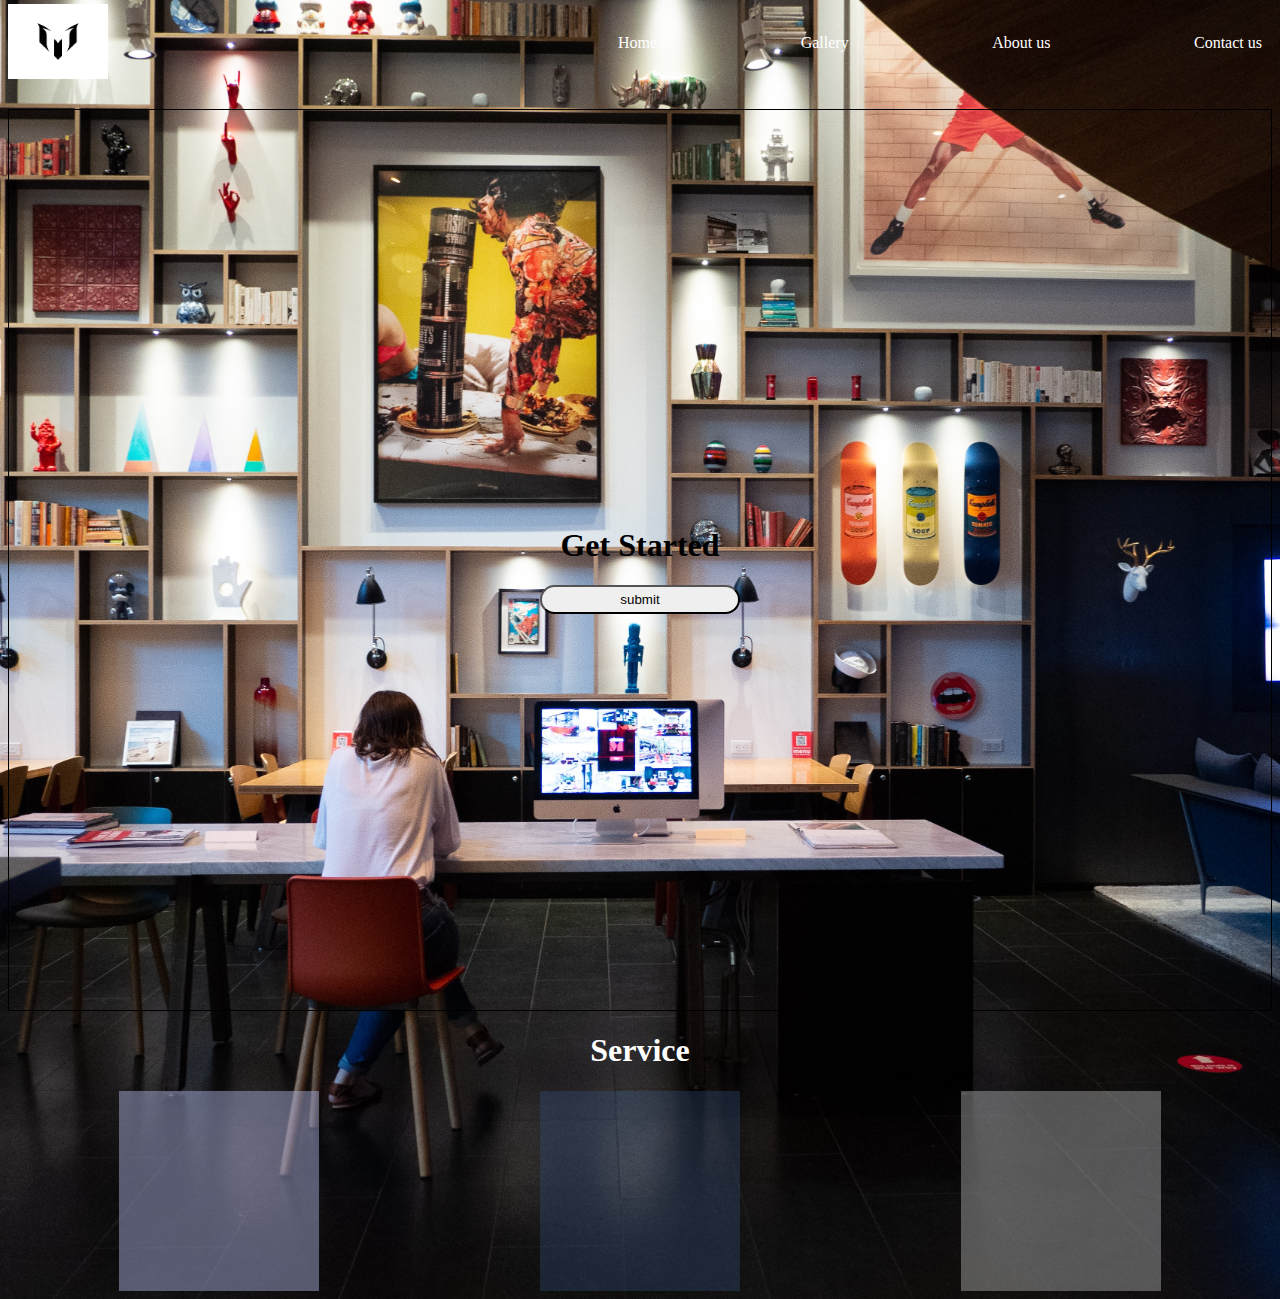
<file: public/about.html>
<!DOCTYPE html>
<html lang="en">
<head>
    <meta charset="UTF-8">
    <meta http-equiv="X-UA-Compatible" content="IE=edge">
    <meta name="viewport" content="width=device-width, initial-scale=1.0">
    <title>Contact Us</title>
    <link rel="stylesheet" href="../style.css">
</head>
<body>
    <nav>
        <div class="logo"><h1><img  style="width: 100px; margin-top:-25px;" src="../assests/download.png" alt=""></h1></div>
        <ul>
            <li>Home</li>
            <li>Gallery</li>
            <li>About us</li>
            <li>Contact us</li>
        </ul>
    </nav>

<div class="parent">
    <div class="div1">
        <h1>Get Started</h1>
        <input type="button" value="submit">
    </div>
</div>
<div class="hello"><h1>Service</h1></div>
<div class="parent2">
    <div class="box1"></div>
    <div class="box2"></div>
    <div class="box3"><p></p></div>
   

</div>


    
</body>
</html>
</file>
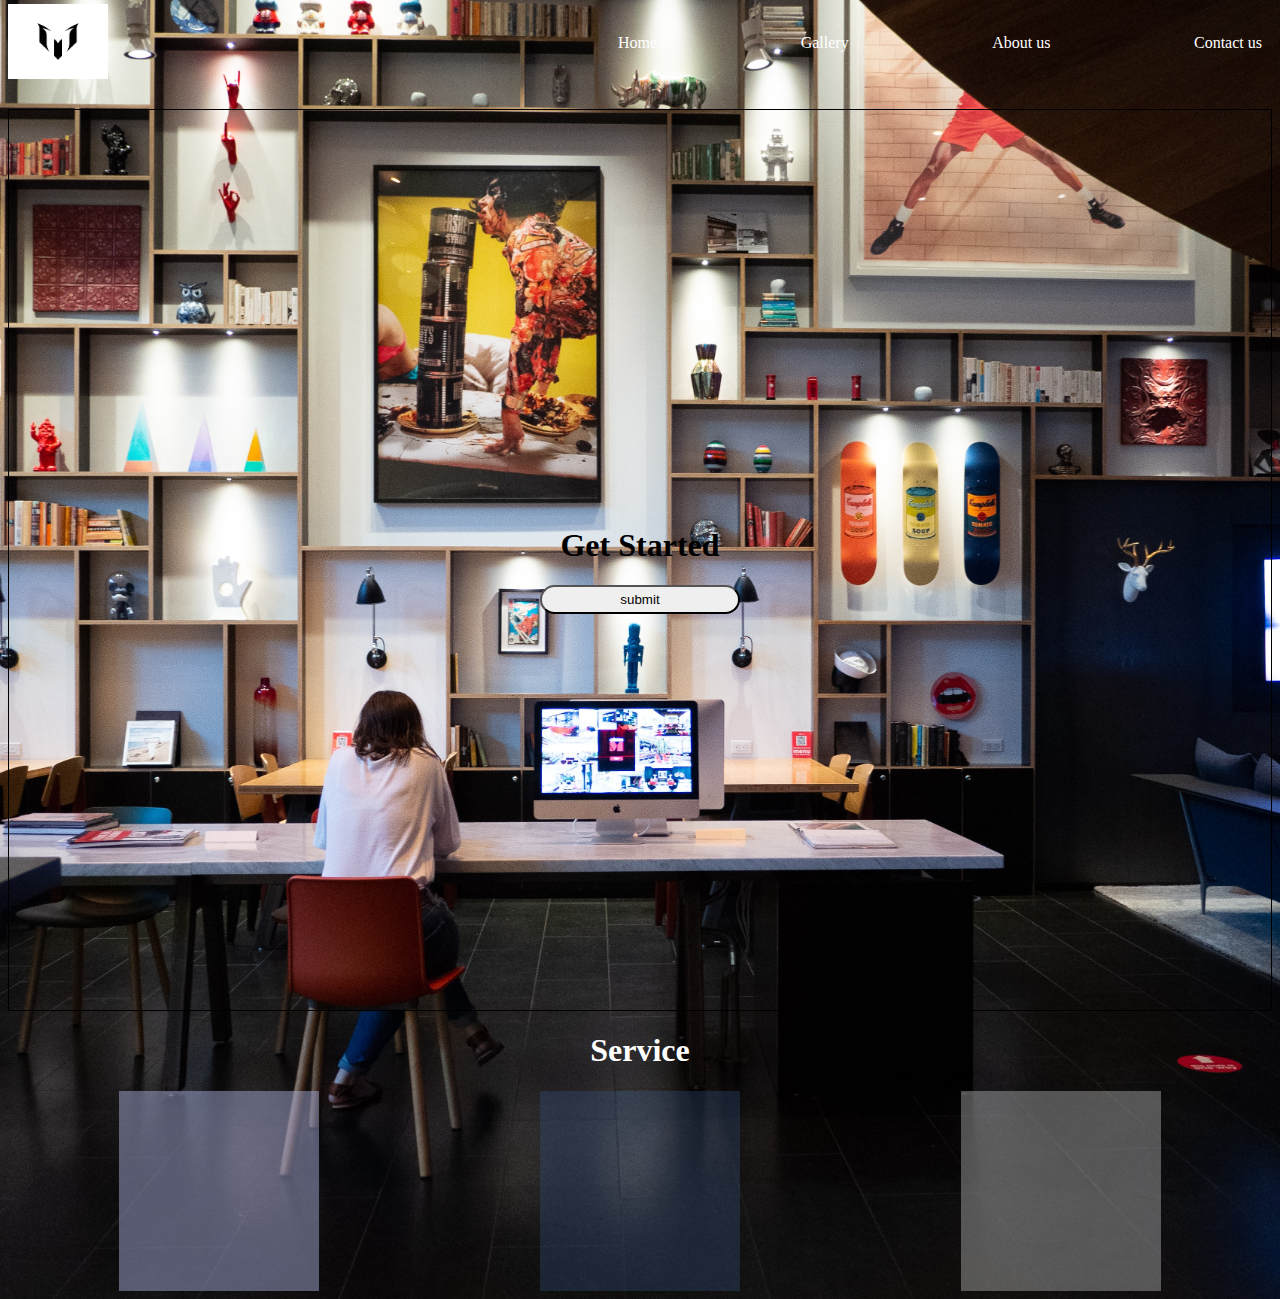
<file: public/gallery.html>
<!DOCTYPE html>
<html lang="en">
<head>
    <meta charset="UTF-8">
    <meta http-equiv="X-UA-Compatible" content="IE=edge">
    <meta name="viewport" content="width=device-width, initial-scale=1.0">
    <title>Gallery</title>
    <link rel="stylesheet" href="../style.css">
</head>
<body>
    <nav>
        <div class="logo"><h1><img  style="width: 100px; margin-top:-25px;" src="../assests/download.png" alt=""></h1></div>
        <ul>
            <li>Home</li>
            <li>Gallery</li>
            <li>About us</li>
            <li>Contact us</li>
        </ul>
    </nav>

<div class="parent">
    <div class="div1">
        <h1>Get Started</h1>
        <input type="button" value="submit">
    </div>
</div>
<div class="hello"><h1>Service</h1></div>
<div class="parent2">
    <div class="box1"></div>
    <div class="box2"></div>
    <div class="box3"><p></p></div>
   

</div>


    
</body>
</html>
</file>
<file: style.css>
/* *{margin: 0;
padding: 0;
} */
body{
    background-image: url(assests/asd.jpg);
background-position: center;
background-repeat: no-repeat;
background-size: cover;
/* background-attachment: fixed; */
}

nav{
    display: flex;
}
ul{
display: flex;
width: 100%;
/* background-color: red; */
justify-content: space-between;
margin-left:500px ;
padding:10px ;
}
li{
    list-style: none;
display: inline;
color: white;
}
ul li a{
    color: white;
    text-decoration: none;
}
.parent{
    display: flex;
    /* background-color: green; */
    height: 100vh;
    border: 1px solid;
}
.div1{
    display: flex;
    justify-content: center;
    /* justify-items: center; */
    /* justify-content: end; */
    /* background-color: tan; */
    align-items: center;
    
    /* height: 100vh; */
    /* width: 100vh; */
    width: 100%;
    flex-direction: column;
}
.div1 input{
    width: 200px;
    /* height: 50px; */
    padding:5px ;
    border-radius: 20px ;
}
input:hover{background-color: gray;}

.parent2{
    display: flex;
    justify-content: space-around;
}
.box1{
    background-color:#a2a8d3;
    opacity: 0.5;
    width: 200px;
    height: 200px;
}
.box2{
    background-color:#38598b;
    opacity: 0.3;
    width: 200px;
    height: 200px;
}
.box3{
    background-color:white;
height: 200px;
width: 200px;
opacity: 0.3;
/* padding: 50px; */
box-sizing: border-box;
}
.hello{text-align: center;
color: white;}

    .fa-solid{
        margin-right: 10px;
    }
</file>
